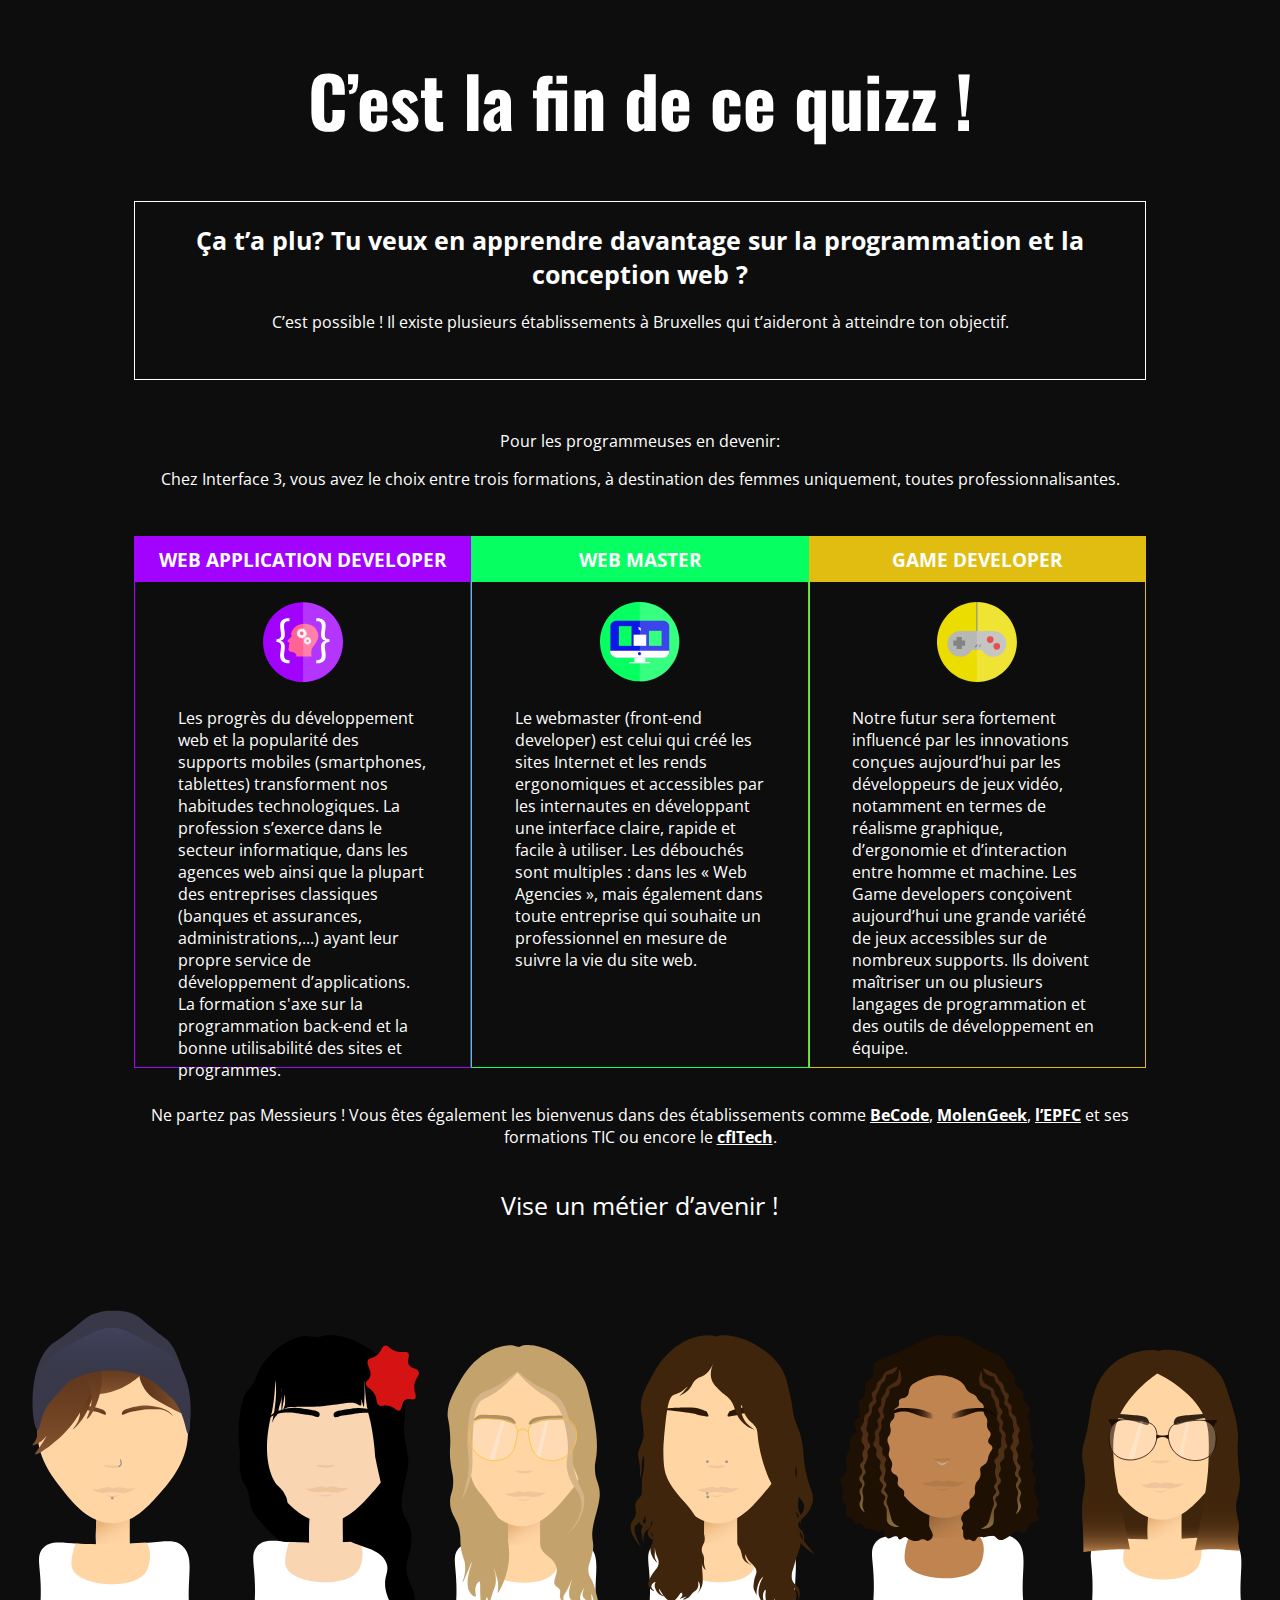
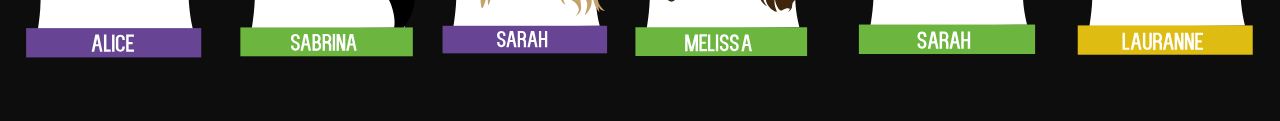
<file: Hackaton/fin.html>
<!DOCTYPE html>
<html lang="en">

    <head>
        <meta charset="UTF-8">
        <title>Code HackAdaDemie</title>
        <meta name="viewport" content="width=device-width, initial-scale=1.0">

        <link rel="stylesheet" href="./fin.css">
    </head>

    <body>

        <div>

            <h1>C’est la fin de ce quizz ! </h1>

            <section>
                <div class="encadrer">
                    <h2>Ça t’a plu? Tu veux en apprendre davantage sur la programmation et la conception web ?</h2> 

                    <p class="paragraphe1">C’est possible ! Il existe plusieurs établissements à Bruxelles qui t’aideront à atteindre ton objectif.</p>
                </div>

                <p>Pour les programmeuses en devenir: </p>

                <p>Chez Interface 3, vous avez le choix entre trois formations, à destination des femmes uniquement, toutes professionnalisantes. </p>

                <div class="formations">
                    <div class="formation">
                        <h3 id="wad">WEB APPLICATION DEVELOPER</h3><a href="http://www.interface3.be/fr/formation/web-application-developer"><img class="badge" src="images/badge-wad-color.svg" alt="WAD"></a>
                        <p>Les progrès du développement web et la popularité des supports mobiles (smartphones, tablettes) transforment nos habitudes technologiques. La profession s’exerce dans le secteur informatique, dans les agences web ainsi que la plupart des entreprises classiques (banques et assurances, administrations,...) ayant leur propre service de développement d’applications. La formation s'axe sur la programmation back-end et la bonne utilisabilité des sites et programmes.</p>
                    </div>

                    <div class="formation">
                        <h3 id="web">WEB MASTER</h3><a href="http://www.interface3.be/fr/formation/webmaster"><img class="badge" src="images/badge-web-color%20(1).svg" alt="WEB"></a>
                        <p>Le webmaster (front-end developer) est celui qui créé les sites Internet et les rends ergonomiques et accessibles par les internautes en développant une interface claire, rapide et facile à utiliser. Les débouchés sont multiples : dans les « Web Agencies », mais également dans toute entreprise qui souhaite un professionnel en mesure de suivre la vie du site web.</p>
                    </div>

                    <div class="formation">
                        <h3 id="game">GAME DEVELOPER</h3><a href="http://www.interface3.be/fr/formation/game-developer"><img class="badge" src="images/badge-game-color.svg" alt="GAME"></a>
                        <p>Notre futur sera fortement influencé par les innovations conçues aujourd’hui par les développeurs de jeux vidéo, notamment en termes de réalisme graphique, d’ergonomie et d’interaction entre homme et machine. Les Game developers conçoivent aujourd’hui une grande variété de jeux accessibles sur de nombreux supports. Ils doivent maîtriser un ou plusieurs langages de programmation et des outils de développement en équipe.</p>
                    </div>

                </div>


                <p>Ne partez pas Messieurs ! Vous êtes également les bienvenus dans des établissements comme <a href="https://www.becode.org/register/index.html">BeCode</a>, <a href="https://molengeek.com/)">MolenGeek</a>, <a href="https://www.epfc.eu/">l’EPFC</a> et ses formations TIC ou encore le <a href="http://cfitech.be/">cfITech</a>.</p>

                <p class="dernier-paragraphe">Vise un métier d’avenir ! </p>

            </section>
        </div>
        <footer>
            <img src="./images/portraits.svg" alt="">
        </footer>

    </body>

</html>
</file>
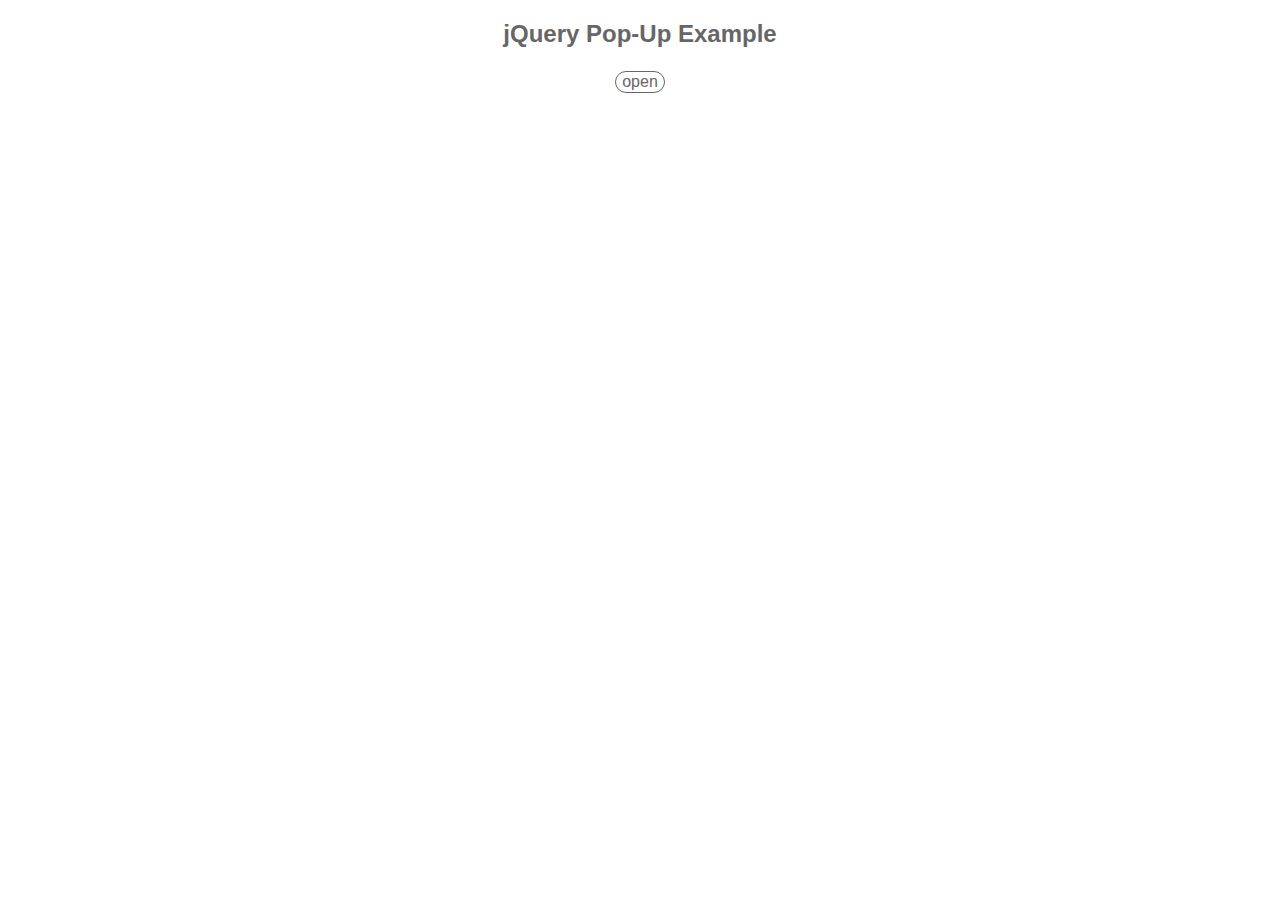
<file: Hackaton/popup.html>
<!DOCTYPE html>
<html lang="en">
    <head>
        <meta charset="UTF-8">
        <title>Document</title>
        <script
                src="https://code.jquery.com/jquery-3.3.1.min.js"
                integrity="sha256-FgpCb/KJQlLNfOu91ta32o/NMZxltwRo8QtmkMRdAu8="
                crossorigin="anonymous"></script>
    </head>

    <style>

        html{
            font-family: "Helvetica Neue", sans-serif;
            width:100%;
            color:#666666;
            text-align:center;
        }

        i { size : 200%;

        }

        .popup-overlay{
            visibility:hidden;
            position:absolute;
            background:#ffffff;
            border:3px solid #666666;
            width:50%;
            height:50%;
            left:25%; 
        }
        .popup-overlay.active{
            visibility:visible;
            text-align:center;
        }

        .popup-content {
            visibility:hidden;
        }

        .popup-content.active {
            visibility:visible;
        }

        button{
            display:inline-block;
            vertical-align:middle;
            border-radius:30px;
            margin:.20rem;
            font-size: 1rem;
            color:#666666;
            background:	#ffffff;
            border:1px solid #666666;  
        }

        button:hover{
            border:1px solid #666666;
            background:#666666;
            color:#ffffff;
        }

    </style>


    <body>


        <div class="popup-overlay">
            <div class="popup-content">
                <h2>Pop-Up</h2>
                <p> This is an example pop-up that you can make using jQuery.</p>
                <button class="close">Close</button>    
            </div>
        </div>
        <h2>jQuery Pop-Up Example</h2>
        <button class="open">open</button>


        <script>
            $(".open").on("click", function(){
                $(".popup-overlay, .popup-content").addClass("active");
            });

            $(".close, .popup-overlay").on("click", function(){
                $(".popup-overlay, .popup-content").removeClass("active");
            });
        </script>  
    </body>
</html>
</file>
<file: Hackaton/fin.css>
@import url("https://fonts.googleapis.com/css?family=Oswald:200,300,400,500,600,700");
@import url("https://fonts.googleapis.com/css?family=Open+Sans");

* {
    background-color: #0D0D0D;
    color: white;
    font-family: "Open Sans";
    text-align: center;
}

body section {
    width: 80%;
    height: auto;
    margin-top: 50px;
    margin-left: auto;
    margin-right: auto;
    margin-bottom: 50px; 
}

.encadrer {
    border: 1px solid white;
    margin-bottom: 50px;
}

h1 {
    font-family: "Oswald";
    font-size: 70px;
    font-weight: 700;
}

h2 {
    font-size: 25px;
}
.paragraphe1{
    padding-bottom: 30px;
}

.formations {
    display: flex;
}

.formation {
    width: 350px;
    height: 530px;
    margin: auto;
    margin-top: 30px;
    margin-bottom: 20px;
}

.formation:nth-child(1){
    border: 1px solid #A203FE;
}

.formation:nth-child(2){
    border: 1px solid #06FF61;
}

.formation:nth-child(3){
    border: 1px solid #E0BD10;
}

#wad {
    background-color: #A203FE;
    margin: 0;
    height: 35px;
    padding-top: 10px;
}

#web {
    background-color: #06FF61;
    margin: 0;
    height: 35px;
    padding-top: 10px;
}

#game {
    background-color: #E0BD10;
    margin: 0;
    height: 35px;
    padding-top: 10px;
}

.badge {
    height: 80px;
    width: 80px;
    margin: auto;
    margin-top: 20px;
    margin-bottom: 20px;
}

.formation > p {
    width: 250px;
    height: 350px;
    text-align: left;
    margin: auto;
}

a {
   font-weight: bold;
}

.dernier-paragraphe{
    font-size: 25px;
    margin-top: 40px;
}
</file>
